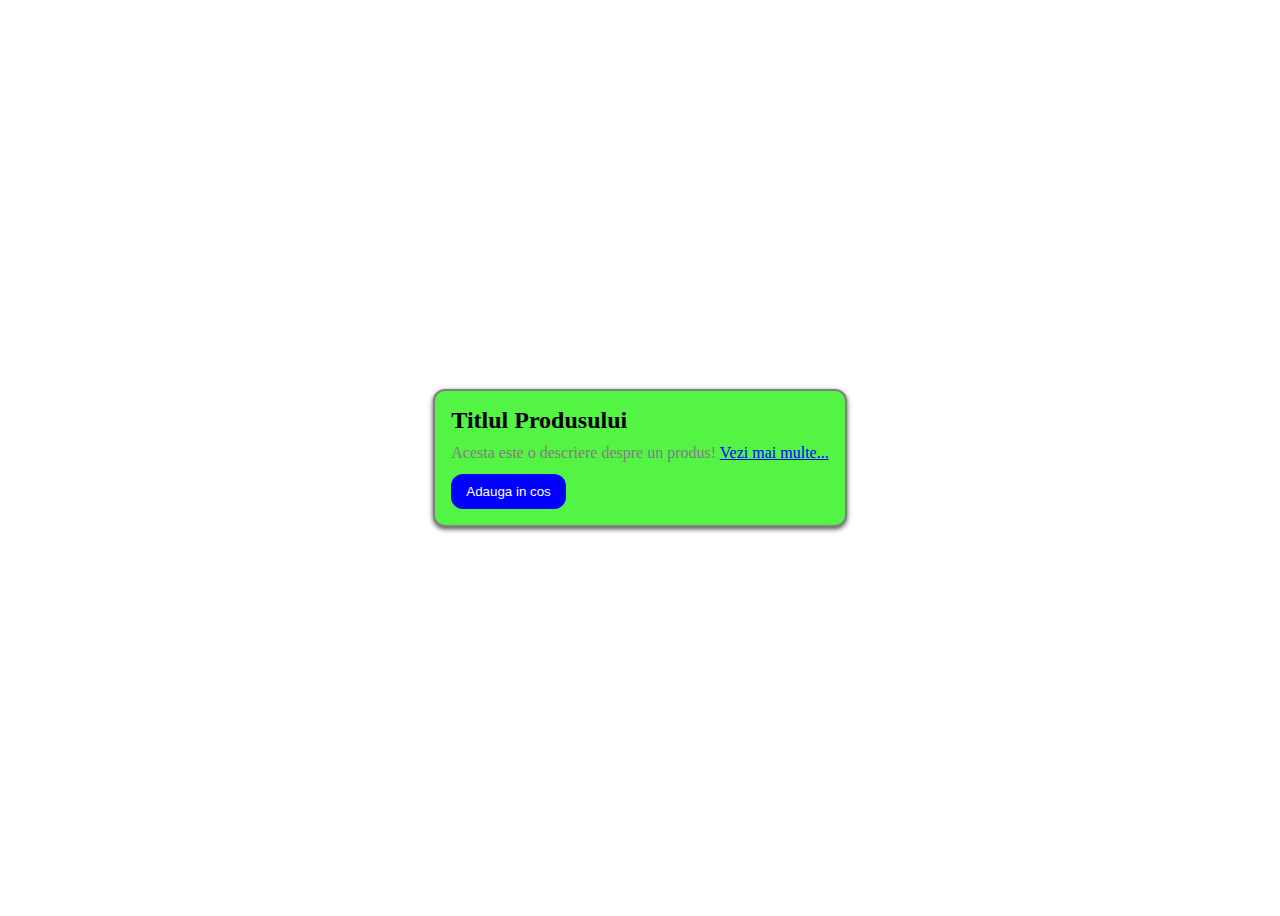
<file: code-nesting/index.html>
<!DOCTYPE html>
<html lang="en">
<head>
    <meta charset="UTF-8">
    <meta name="viewport" content="width=device-width, initial-scale=1.0">
    <title>Exemplu de nesting</title>
    <link rel="stylesheet" href="style.css">
</head>
<body>

    <div class="card">

        <div class="card-title">Titlul Produsului</div>

        <div class="card-description">
            Acesta este o descriere despre un produs!
            <a href="#">Vezi mai multe...</a>
        </div>

        <button class="card-button">Adauga in cos</button>
        
    </div>

</body>
</html>
</file>
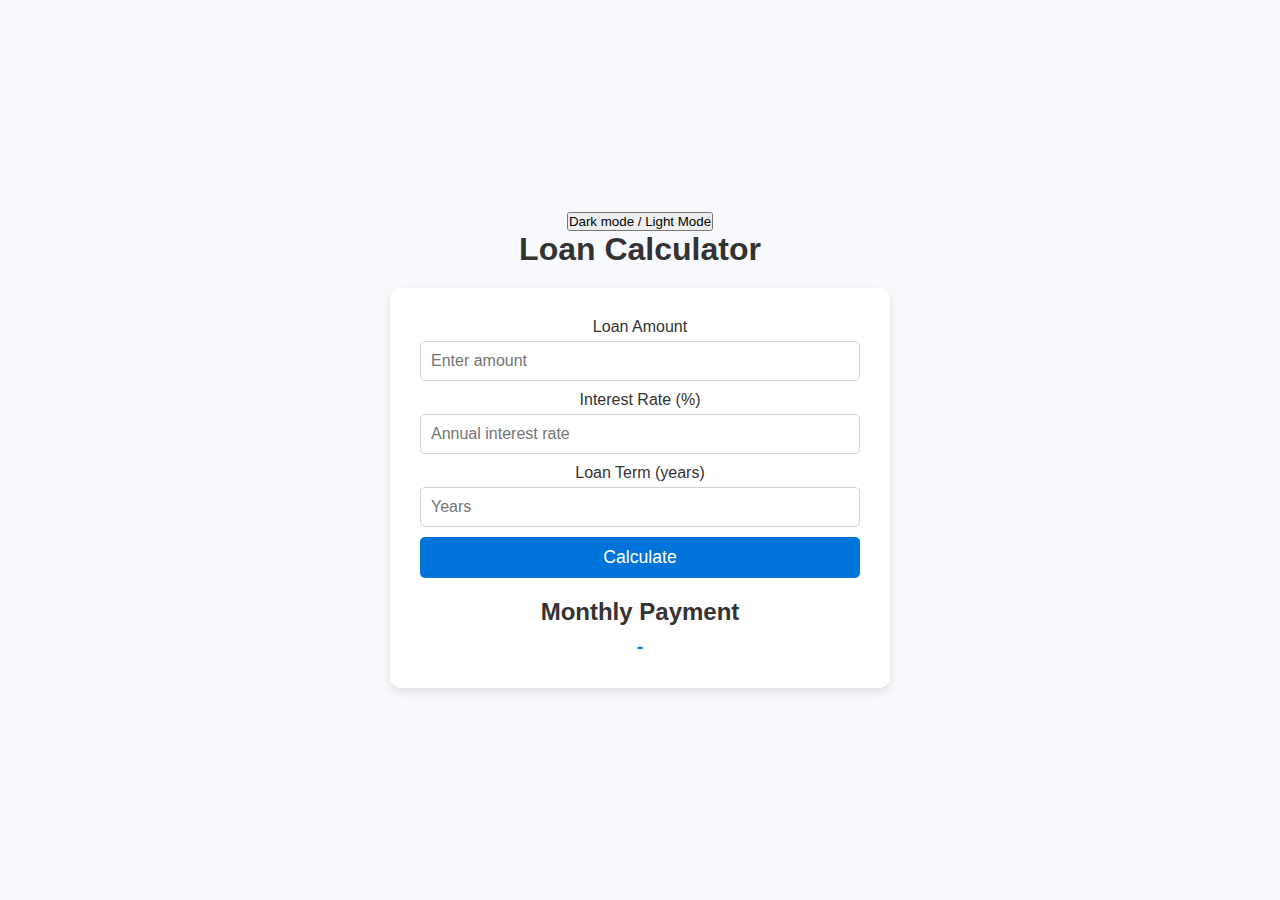
<file: loan-app/index.html>
<!DOCTYPE html>
<html lang="en">
<head>
  <meta charset="UTF-8">
  <meta name="viewport" content="width=device-width, initial-scale=1.0">
  <title>Loan Calculator</title>
  <link id="stylesheetID" rel="stylesheet" href="light-mode.css">
</head>
<body>
  <div class="calculator-container">
    <button onclick="changeDarkLightMode()" id="darkLightMode">Dark mode / Light Mode</button>
    <h1>Loan Calculator</h1>
    <div class="calculator">
      <label>
        Loan Amount
        <input type="number" id="loan-amount" placeholder="Enter amount">
      </label>
      <label>
        Interest Rate (%)
        <input type="number" id="interest-rate" placeholder="Annual interest rate">
      </label>
      <label>
        Loan Term (years)
        <input type="number" id="loan-term" placeholder="Years">
      </label>
      <button onclick="calculatePayment()">Calculate</button>
      <div class="result">
        <h2>Monthly Payment</h2>
        <p id="monthly-payment">-</p>
      </div>
    </div>
  </div>
  <script>
    function calculatePayment() {
      const amount = document.getElementById('loan-amount').value;
      const interestRate = document.getElementById('interest-rate').value;
      const term = document.getElementById('loan-term').value;

      const monthlyInterest = interestRate / 100 / 12;
      const numberOfPayments = term * 12;
      const numerator = monthlyInterest * Math.pow(1 + monthlyInterest, numberOfPayments);
      const denominator = Math.pow(1 + monthlyInterest, numberOfPayments) - 1;

      const monthlyPayment = amount * (numerator / denominator);
      document.getElementById('monthly-payment').textContent = `${monthlyPayment.toFixed(2)} Euro`;
    }

    function changeDarkLightMode() {
        const stylesheet = document.getElementById('stylesheetID')
        if (stylesheet) {
            console.log(stylesheet.getAttribute('href'))
            if (stylesheet.getAttribute('href') === 'light-mode.css') {
                stylesheet.href = 'dark-mode.css'
            } else {
                stylesheet.href = 'light-mode.css'
            }
        }
    }
  </script>
</body>
</html>
</file>
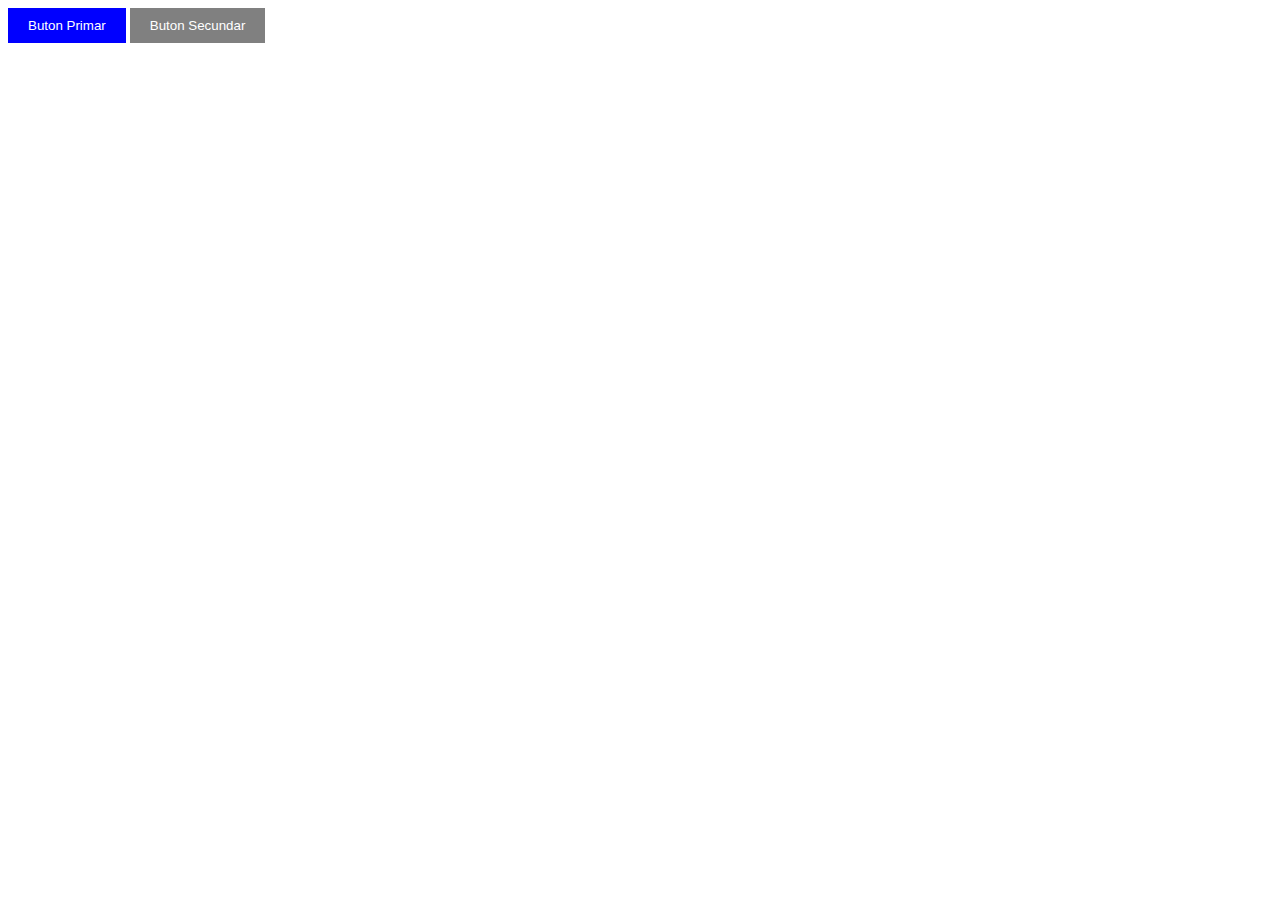
<file: modularity/index.html>
<!DOCTYPE html>
<html lang="ro">
<head>
    <meta charset="UTF-8">
    <meta name="viewport" content="width=device-width, initial-scale=1.0">
    <title>Exemplu de Modularitate</title>
    <link rel="stylesheet" href="styles/style.css">
</head>
<body>
    <button class="btn-primary">Buton Primar</button>
    <button class="btn-secondary">Buton Secundar</button>
</body>
</html>
</file>
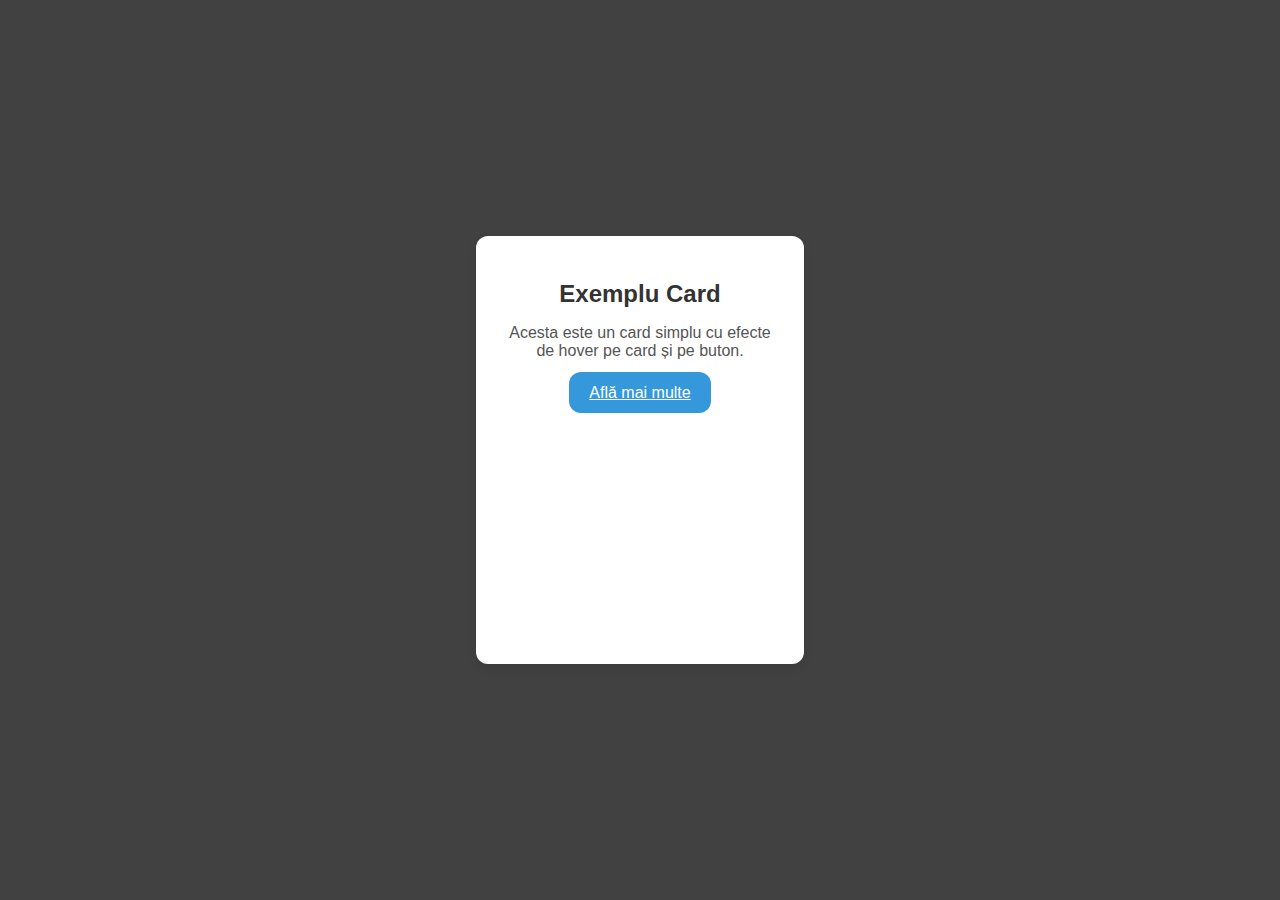
<file: parent-selector/index.html>
<!DOCTYPE html>
<html lang="en">
<head>
  <meta charset="UTF-8" />
  <meta name="viewport" content="width=device-width, initial-scale=1.0" />
  <title>Exemplu SCSS - Parent Selector (&) pe Card și Buton</title>
  <link rel="stylesheet" href="style.css" />
</head>
<body>
  <div class="card">
    <h2>Exemplu Card</h2>
    <p>Acesta este un card simplu cu efecte de hover pe card și pe buton.</p>
    <a href="#" class="button">Află mai multe</a>
  </div>
</body>
</html>
</file>
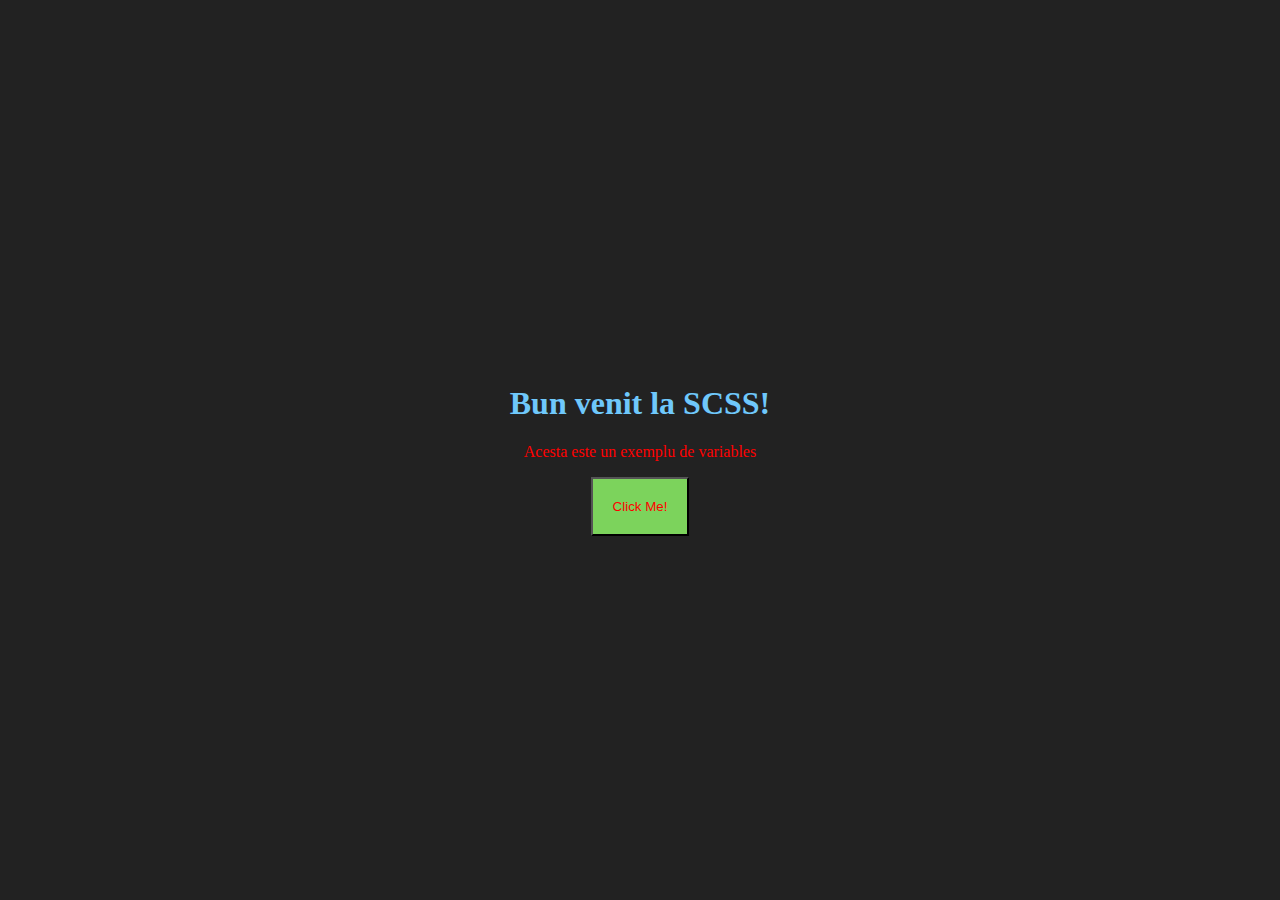
<file: variables/index.html>
<!DOCTYPE html>
<html lang="en">
<head>
    <meta charset="UTF-8">
    <meta name="viewport" content="width=device-width, initial-scale=1.0">
    <title>Document</title>
    <link rel="stylesheet" href="style.css">
</head>
<body>
    <div class="container">
        <h1>Bun venit la SCSS!</h1>
        <p>Acesta este un exemplu de variables</p>
        <button class="button">Click Me!</button>
    </div>
</body>
</html>
</file>
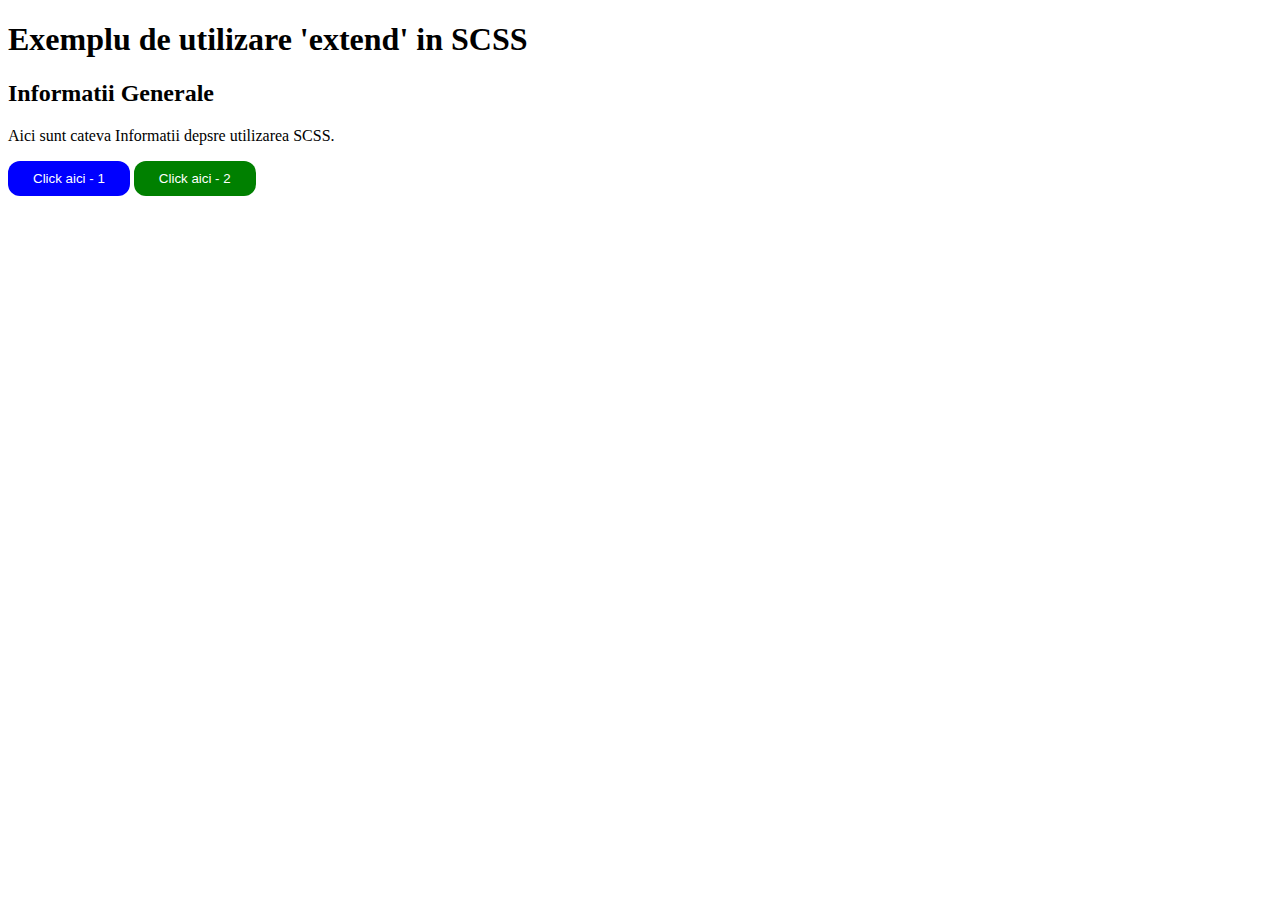
<file: at-rules/extend/index.html>
<!DOCTYPE html>
<html lang="en">
<head>
    <meta charset="UTF-8">
    <meta name="viewport" content="width=device-width, initial-scale=1.0">
    <title>Exemplu SCSS cu @extend</title>
    <link rel="stylesheet" href="style.css">
</head>
<body>

    <header>
        <h1>Exemplu de utilizare 'extend' in SCSS</h1>
    </header>

    <main>
        <section class="content">
            <h2>Informatii Generale</h2>
            <p>Aici sunt cateva Informatii depsre utilizarea SCSS.</p>
            <button class="button">Click aici - 1</button>
            <button class="primary-button">Click aici - 2</button>
        </section>
    </main>
    
</body>
</html>
</file>
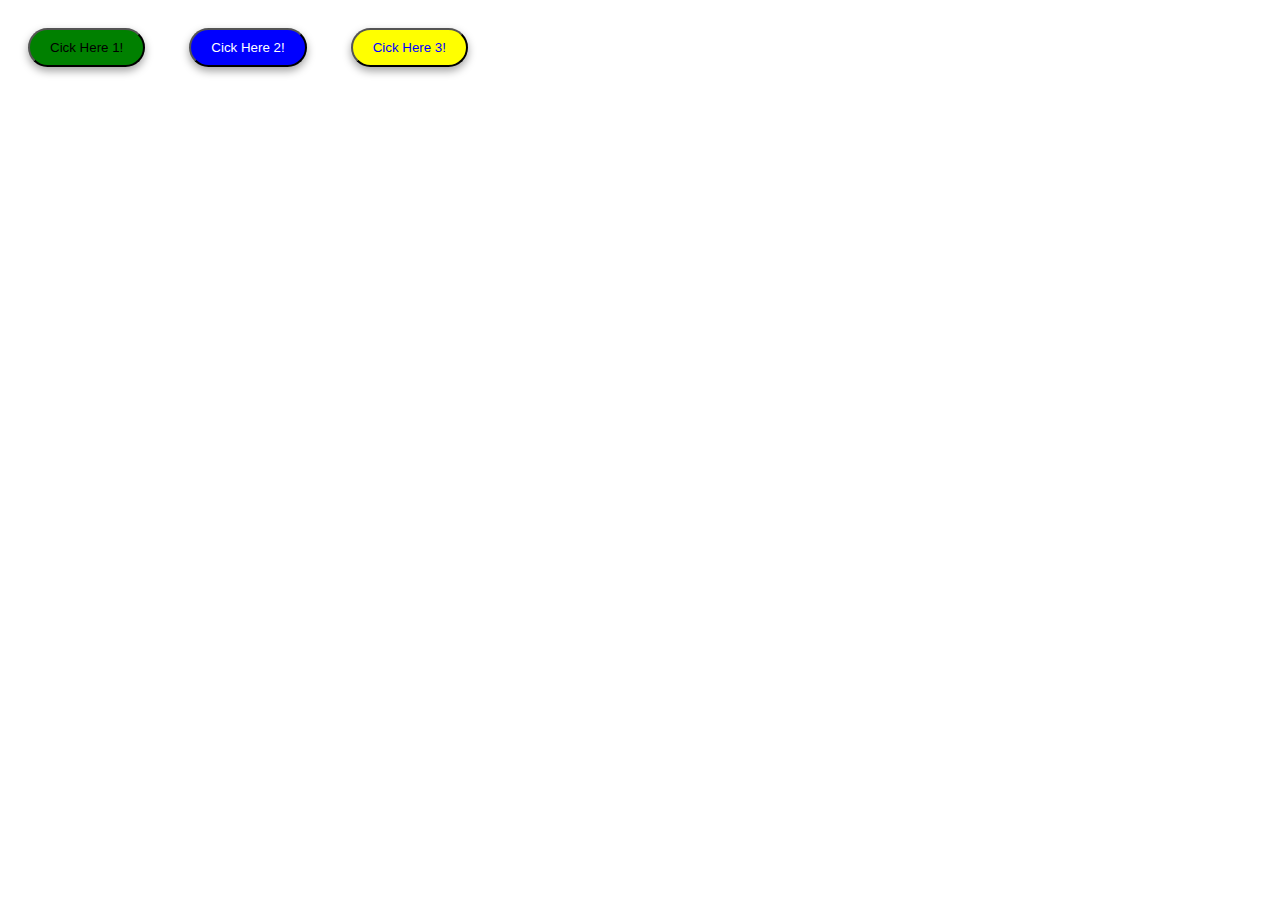
<file: at-rules/mixin/index.html>
<!DOCTYPE html>
<html lang="en">
<head>
    <meta charset="UTF-8">
    <meta name="viewport" content="width=device-width, initial-scale=1.0">
    <title>Document</title>
    <link rel="stylesheet" href="style.css">
</head>
<body>
    <button class="button-1">Cick Here 1!</button>
    <button class="button-2">Cick Here 2!</button>
    <button class="button-3">Cick Here 3!</button>
</body>
</html>
</file>
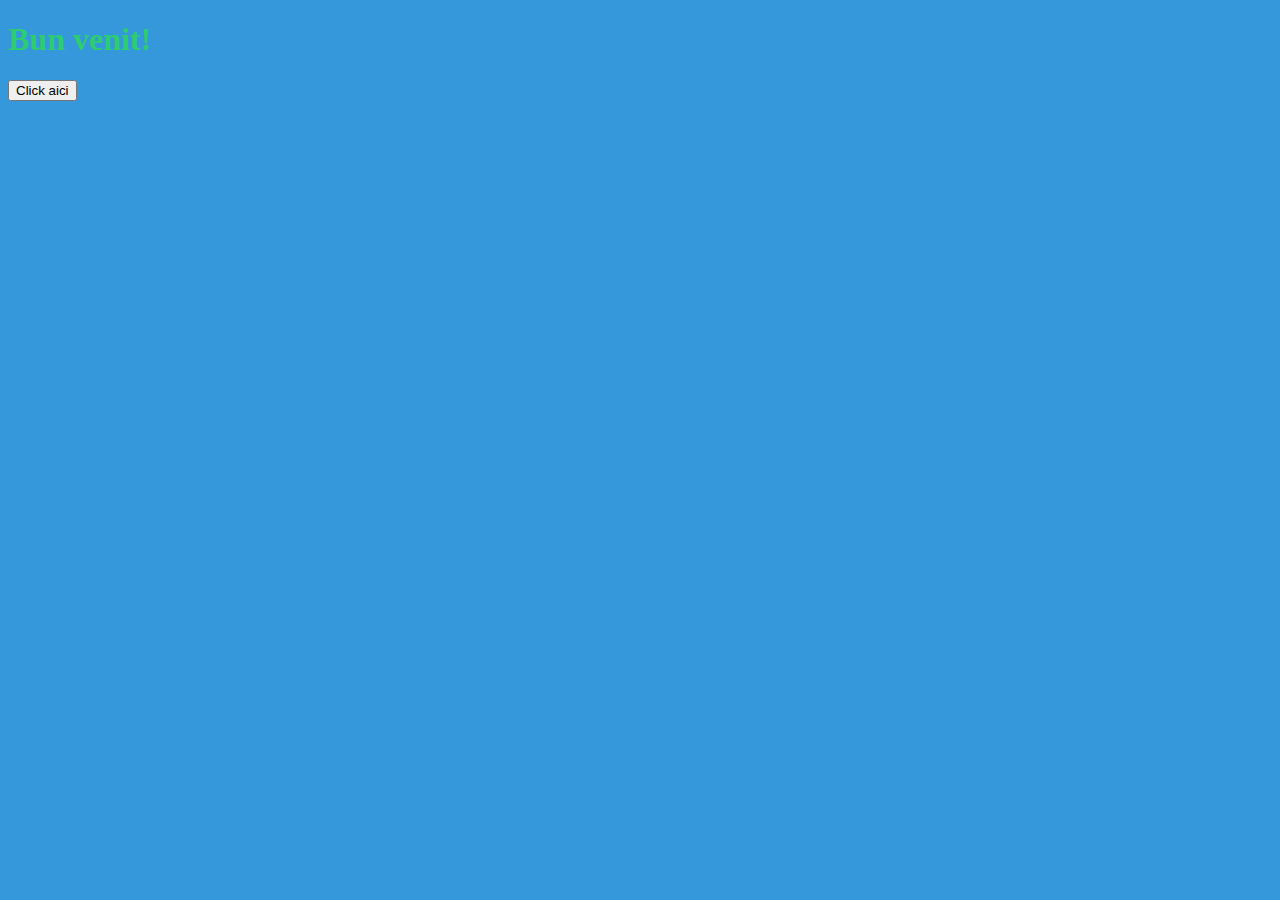
<file: at-rules/use/index.html>
<!DOCTYPE html>
<html lang="en">
<head>
  <meta charset="UTF-8" />
  <meta name="viewport" content="width=device-width, initial-scale=1.0" />
  <title>Exemplu SCSS - @use</title>
  <link rel="stylesheet" href="style.css" />
</head>
<body>
  <h1>Bun venit!</h1>
  <button class="button">Click aici</button>
</body>
</html>
</file>
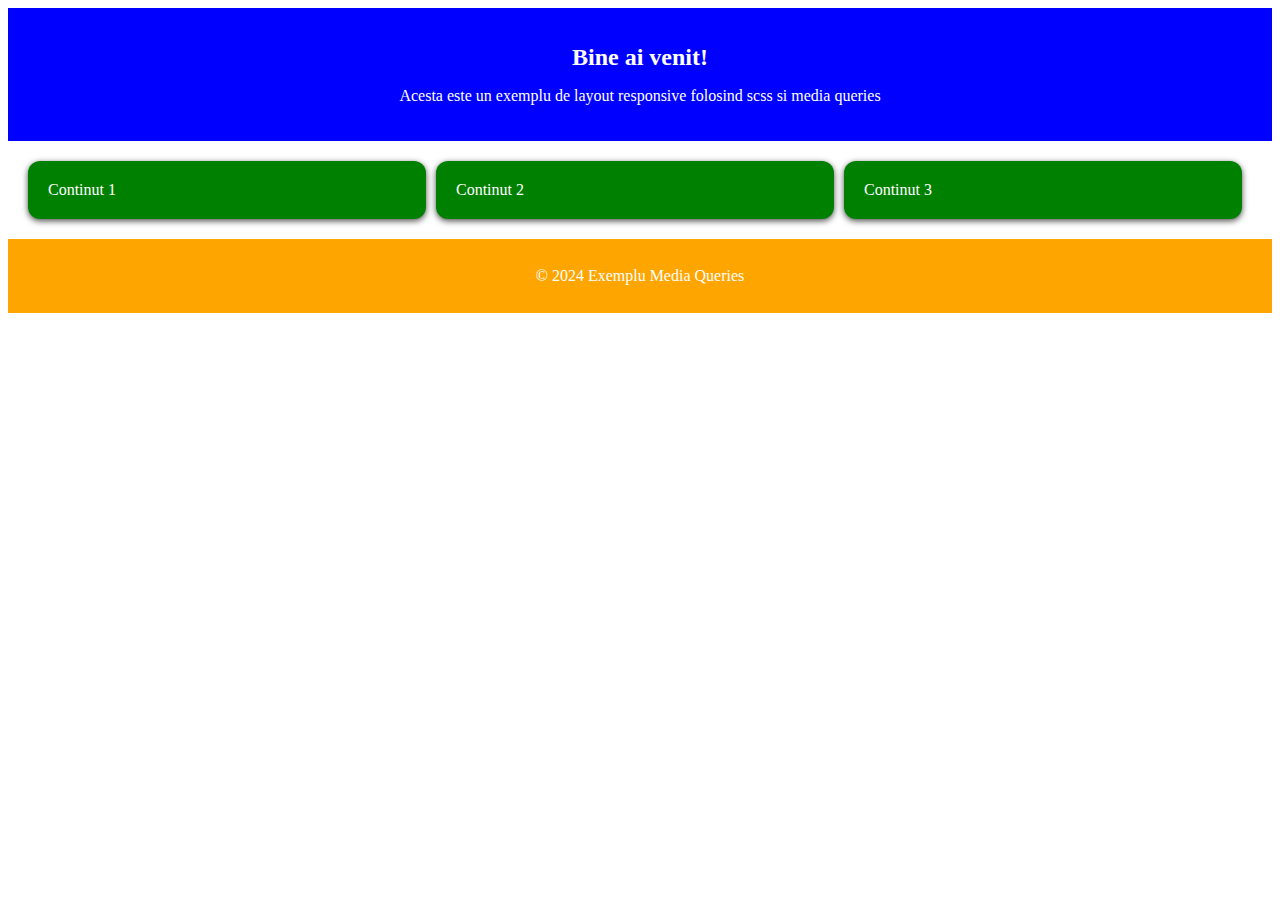
<file: media-queries/example-1/index.html>
<!DOCTYPE html>
<html lang="en">
<head>
    <meta charset="UTF-8">
    <meta name="viewport" content="width=device-width, initial-scale=1.0">
    <title>Exemplu cu Media Queries</title>
    <link rel="stylesheet" href="style.css">
</head>
<body>
    
    <header class="header">
        <h1>Bine ai venit!</h1>
        <p>Acesta este un exemplu de layout responsive
             folosind scss si media queries</p>
    </header>

    <main class="content">
        <div class="box">Continut 1</div>
        <div class="box">Continut 2</div>
        <div class="box">Continut 3</div>
    </main>

    <footer class="footer">
        <p>&#169; 2024 Exemplu Media Queries</p>
    </footer>

</body>
</html>
</file>
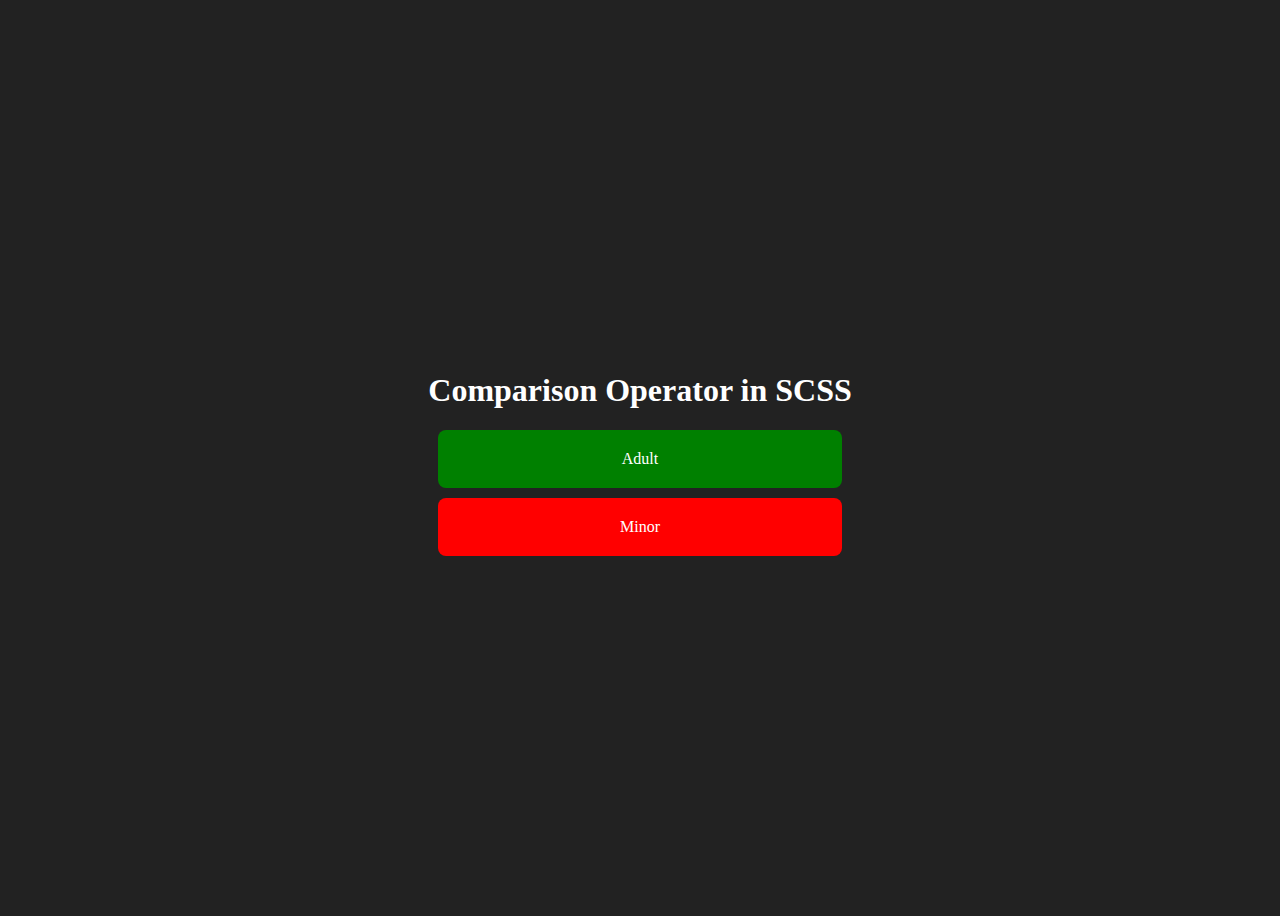
<file: operators/comparison/index.html>
<!DOCTYPE html>
<html lang="en">
<head>
    <meta charset="UTF-8">
    <meta name="viewport" content="width=device-width, initial-scale=1.0">
    <title>Document</title>
    <link rel="stylesheet" href="style.css">
</head>
<body>
    <div class="container">
        <h1>Comparison Operator in SCSS</h1>
        <div class="result adult">Adult</div>
        <div class="result minor">Minor</div>
    </div>
</body>
</html>
</file>
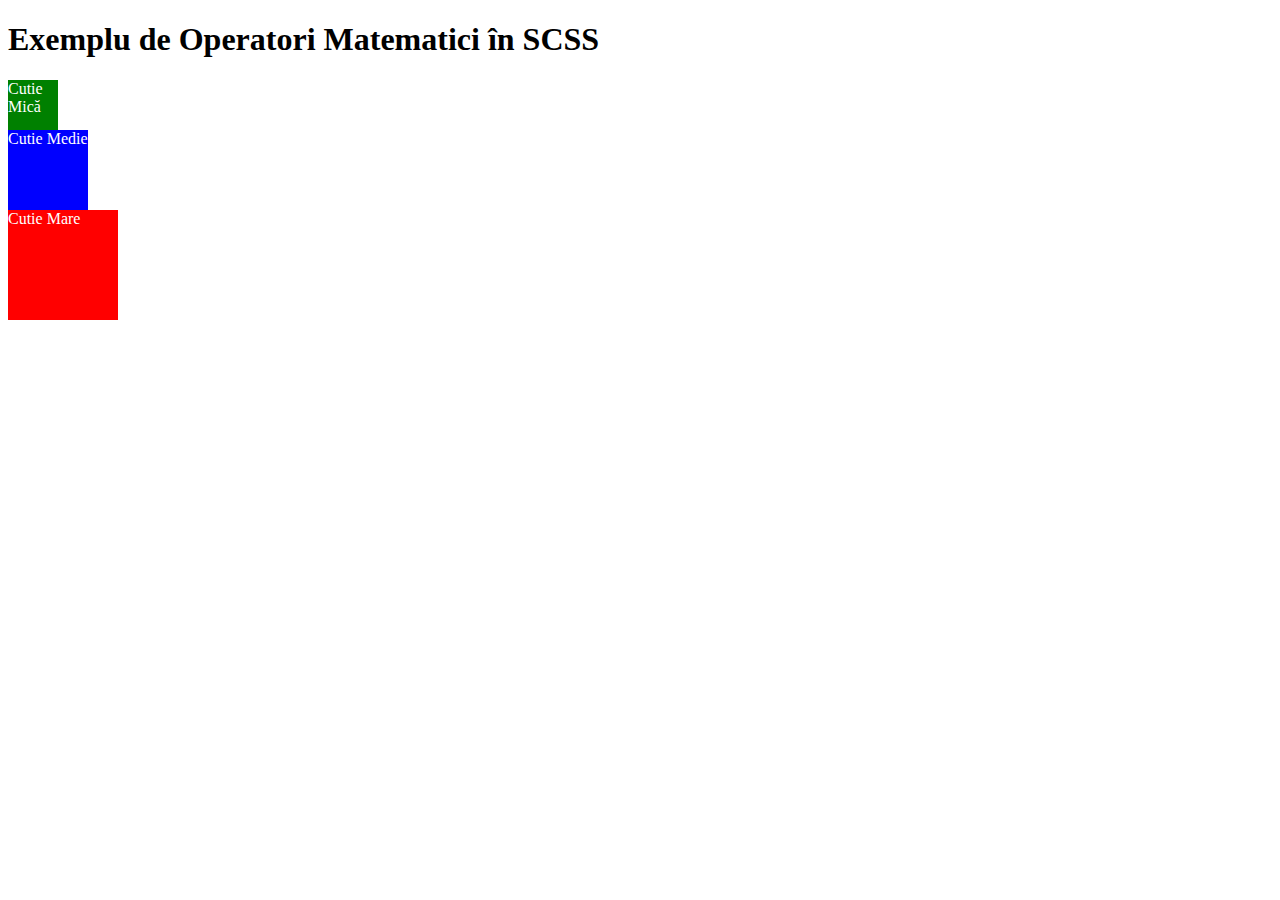
<file: operators/mathematical/index.html>
<!DOCTYPE html>
<html lang="ro">
<head>
    <meta charset="UTF-8">
    <meta name="viewport" content="width=device-width, initial-scale=1.0">
    <title>Exemplu Operatorii Matematici SCSS</title>
    <link rel="stylesheet" href="style.css"> <!-- Asigură-te că fișierul CSS generat este corect -->
</head>
<body>
    <div class="container">
        <h1>Exemplu de Operatori Matematici în SCSS</h1>
        <div class="box small">Cutie Mică</div>
        <div class="box medium">Cutie Medie</div>
        <div class="box large">Cutie Mare</div>
    </div>
</body>
</html>
</file>
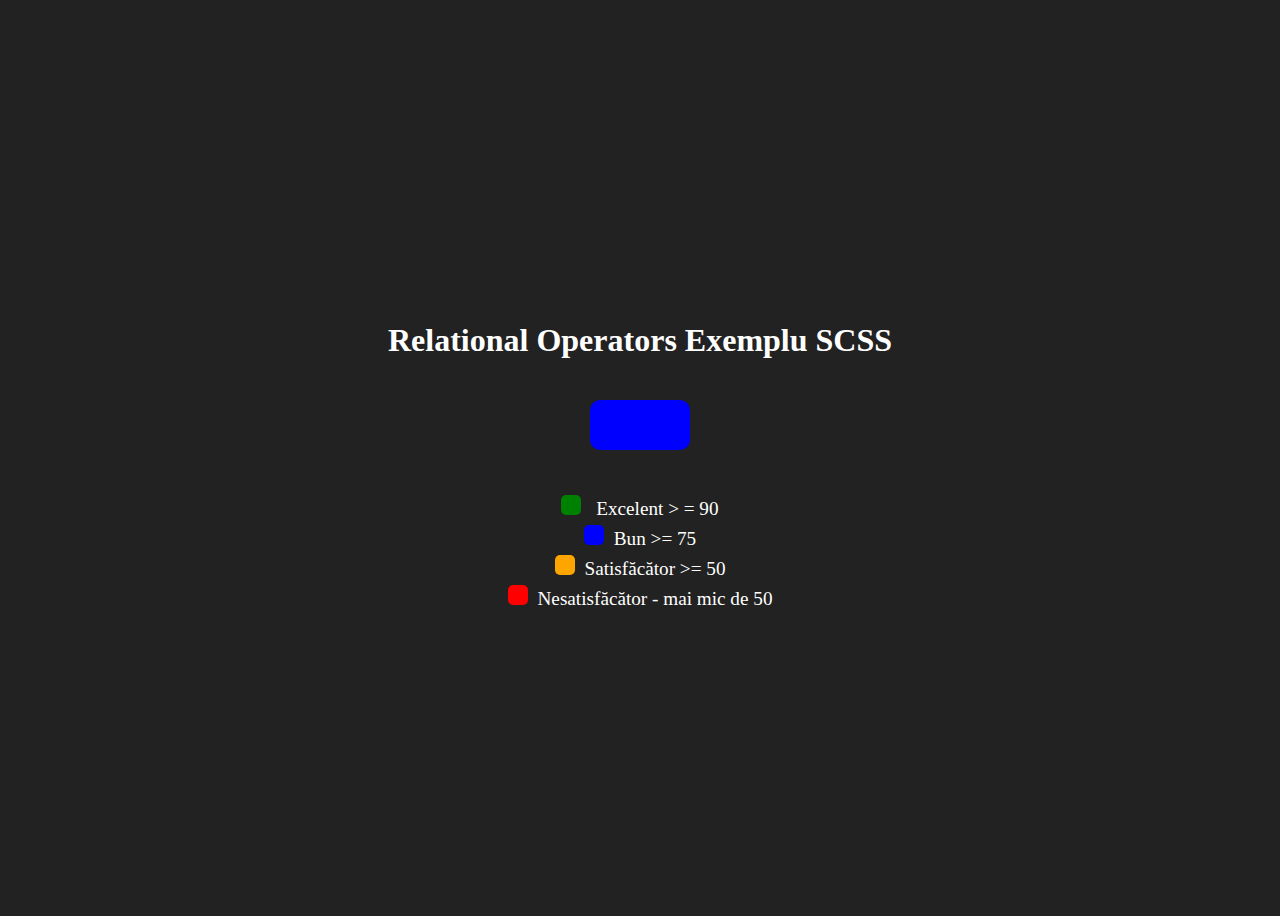
<file: operators/relational/index.html>
<!DOCTYPE html>
<html lang="ro">
<head>
    <meta charset="UTF-8">
    <meta name="viewport" content="width=device-width, initial-scale=1.0">
    <title>Exemplu Operatorii Relaționali SCSS</title>
    <link rel="stylesheet" href="style.css"> 
</head>
<body>
    <div class="container">
        <h1>Relational Operators Exemplu SCSS</h1>
        
        <div class="box status">
            <span class="result"></span>
        </div>
        <div class="legend">
            <p><span class="color-excellent"></span> Excelent > = 90</p>
            <p><span class="color-good"></span>Bun >= 75</p>
            <p><span class="color-satisfactory"></span>Satisfăcător >= 50</p>
            <p><span class="color-unsatisfactory"></span>Nesatisfăcător - mai mic de 50</p>
        </div>
    </div>
</body>
</html>
</file>
<file: code-nesting/style.css>
body {
  display: flex;
  justify-content: center;
  align-items: center;
  height: 100vh;
}
body .card {
  background-color: rgb(83, 244, 68);
  border: 2px solid gray;
  border-radius: 12px;
  padding: 16px;
  margin: 10px;
  box-shadow: 0 2px 5px rgba(0, 0, 0, 0.7);
}
body .card .card-title {
  font-size: 24px;
  font-weight: bold;
  margin-bottom: 10px;
}
body .card .card-description {
  font-size: 16px;
  color: gray;
  margin-bottom: 12px;
}
body .card .card-description a {
  color: blue;
  text-decoration: underline;
}
body .card .card-description a:hover {
  text-decoration: none;
}
body .card .card-button {
  background-color: blue;
  border-radius: 12px;
  color: white;
  border: none;
  padding: 10px 15px;
  cursor: pointer;
}
body .card .card-button:hover {
  background-color: red;
}
</file>
<file: loan-app/light-mode.css>
* {
  margin: 0;
  padding: 0;
  box-sizing: border-box;
}

body {
  font-family: Arial, sans-serif;
  background-color: #f7f9fc;
  display: flex;
  align-items: center;
  justify-content: center;
  min-height: 100vh;
}

.calculator-container {
  text-align: center;
  max-width: 500px;
  width: 90%;
}

h1 {
  font-size: 2em;
  color: #333333;
  margin-bottom: 20px;
}

.calculator {
  background-color: #ffffff;
  padding: 30px;
  border-radius: 10px;
  box-shadow: 0 4px 8px rgba(0, 0, 0, 0.1);
}
.calculator label {
  display: block;
  font-size: 1em;
  color: #333333;
  margin-bottom: 10px;
}
.calculator label input {
  width: 100%;
  padding: 10px;
  font-size: 1em;
  margin-top: 5px;
  border-radius: 5px;
  border: 1px solid #d1d1d1;
  outline: none;
}
.calculator label input:focus {
  border-color: #0074d9;
  box-shadow: 0 0 5px rgba(0, 116, 217, 0.2);
}
.calculator button {
  width: 100%;
  padding: 10px;
  font-size: 1.1em;
  color: #fff;
  background-color: #0074d9;
  border: none;
  border-radius: 5px;
  cursor: pointer;
  transition: background-color 0.3s;
}
.calculator button:hover {
  background-color: #222222;
}
.calculator .result {
  margin-top: 20px;
}
.calculator .result h2 {
  font-size: 1.5em;
  color: #333333;
  margin-bottom: 10px;
}
.calculator .result p {
  font-size: 1.2em;
  color: #0074d9;
  font-weight: bold;
}
</file>
<file: modularity/styles/style.css>
.btn-primary {
  background-color: blue;
  color: white;
  padding: 10px 20px;
  border: none;
  cursor: pointer;
}
.btn-primary:hover {
  opacity: 0.8;
}

.btn-secondary {
  background-color: gray;
  color: white;
  padding: 10px 20px;
  border: none;
  cursor: pointer;
}
.btn-secondary:hover {
  opacity: 0.8;
}
</file>
<file: parent-selector/style.css>
body {
  display: flex;
  justify-content: center;
  align-items: center;
  min-height: 100vh;
  margin: 0;
  background-color: #414141;
  font-family: Arial, sans-serif;
}

.card {
  width: 280px;
  height: 380px;
  background-color: #ffffff;
  border-radius: 12px;
  box-shadow: 0 4px 8px rgba(0, 0, 0, 0.1);
  padding: 1.5rem;
  text-align: center;
  transition: box-shadow 0.3s;
  overflow: hidden;
}
.card h2 {
  color: #333;
  font-size: 1.5rem;
  margin-bottom: 1rem;
}
.card p {
  color: #555;
  font-size: 1rem;
  margin-bottom: 1.5rem;
}

.button {
  padding: 12px 20px;
  background-color: #3498db;
  color: #fff;
  border-radius: 12px;
}
.button:hover {
  background-color: #1d6fa5;
}
.button.culoarea-rosie {
  color: red;
}
</file>
<file: variables/style.css>
body {
  background-color: #222222;
  color: #ff0000;
  display: flex;
  justify-content: center;
  align-items: center;
  height: 100vh;
  margin: 0;
}

.container {
  text-align: center;
  padding: 2rem;
}

h1 {
  color: #6fc8fb;
}

p {
  color: #ff0000;
}

button {
  background-color: #7cd35c;
  color: #ff0000;
  padding: 20px;
}

button:hover {
  background-color: #3d893e;
}
</file>
<file: at-rules/extend/style.css>
.button, .primary-button {
  padding: 10px 25px;
  background-color: blue;
  color: white;
  border: none;
  border-radius: 12px;
  cursor: pointer;
  transition: background-color 0.3s;
}
.button:hover, .primary-button:hover {
  background-color: darkblue;
}

.primary-button {
  background-color: green;
}
.primary-button:hover {
  background-color: darkgreen;
}
</file>
<file: at-rules/mixin/style.css>
.button-1 {
  background-color: green;
  color: black;
  border-radius: 20px;
  padding: 10px 20px;
  box-shadow: 0 4px 8px rgba(0, 0, 0, 0.364);
  margin: 20px;
}

.button-2 {
  background-color: blue;
  color: white;
  border-radius: 20px;
  padding: 10px 20px;
  box-shadow: 0 4px 8px rgba(0, 0, 0, 0.364);
  margin: 20px;
}

.button-3 {
  background-color: yellow;
  color: blue;
  border-radius: 20px;
  padding: 10px 20px;
  box-shadow: 0 4px 8px rgba(0, 0, 0, 0.364);
  margin: 20px;
}
</file>
<file: at-rules/use/style.css>
body {
  background-color: #3498db;
  color: #2ecc71;
}
</file>
<file: media-queries/example-1/style.css>
.header {
  background-color: blue;
  color: white;
  text-align: center;
  padding: 20px;
}
.header h1 {
  font-size: 24px;
}

.content {
  display: flex;
  justify-content: space-around;
  padding: 20px;
}
.content .box {
  background-color: green;
  color: white;
  padding: 20px;
  border-radius: 12px;
  box-shadow: 0 2px 6px rgba(0, 0, 0, 0.7);
  flex: 1;
  margin-right: 10px;
}
.content .box:hover {
  background-color: darkgreen;
}

.footer {
  background-color: orange;
  color: white;
  text-align: center;
  padding: 12px;
}

@media (max-width: 800px) {
  .content {
    flex-direction: column;
    align-items: center;
    gap: 20px;
  }
  .content .box {
    width: 80%;
  }
}
@media (max-width: 500px) {
  .header h1 {
    font-size: 12px;
  }
  .header p {
    font-size: 10px;
  }
}
</file>
<file: operators/comparison/style.css>
body {
  display: flex;
  justify-content: center;
  align-items: center;
  height: 100vh;
  background-color: #222222;
  color: white;
}

.container {
  text-align: center;
}

.result {
  padding: 20px;
  margin: 10px;
  border-radius: 8px;
}
.result.adult {
  background-color: green;
}
.result.minor {
  background-color: red;
}
</file>
<file: operators/mathematical/style.css>
.box {
  color: white;
}
.box.small {
  width: 50px;
  height: 50px;
  background-color: green;
}
.box.medium {
  width: 80px;
  height: 80px;
  background-color: blue;
}
.box.large {
  width: 110px;
  height: 110px;
  background-color: red;
}
</file>
<file: operators/relational/style.css>
body {
  display: flex;
  justify-content: center;
  align-items: center;
  height: 100vh;
  background-color: #222222;
  color: white;
}

.container {
  text-align: center;
}

.box {
  padding: 20px;
  border-radius: 20px;
  color: white;
  font-size: 20px;
}
.box .result {
  display: inline-block;
  width: 100px;
  height: 50px;
  border-radius: 10px;
  background-color: blue;
}

.legend {
  margin-top: 20px;
  font-size: 1.2em;
}
.legend p {
  margin: 5px 0;
}
.legend span {
  display: inline-block;
  width: 20px;
  height: 20px;
  border-radius: 5px;
  margin-right: 10px;
}
.legend .color-excellent {
  background-color: green;
}
.legend .color-good {
  background-color: blue;
}
.legend .color-satisfactory {
  background-color: orange;
}
.legend .color-unsatisfactory {
  background-color: red;
}
</file>
